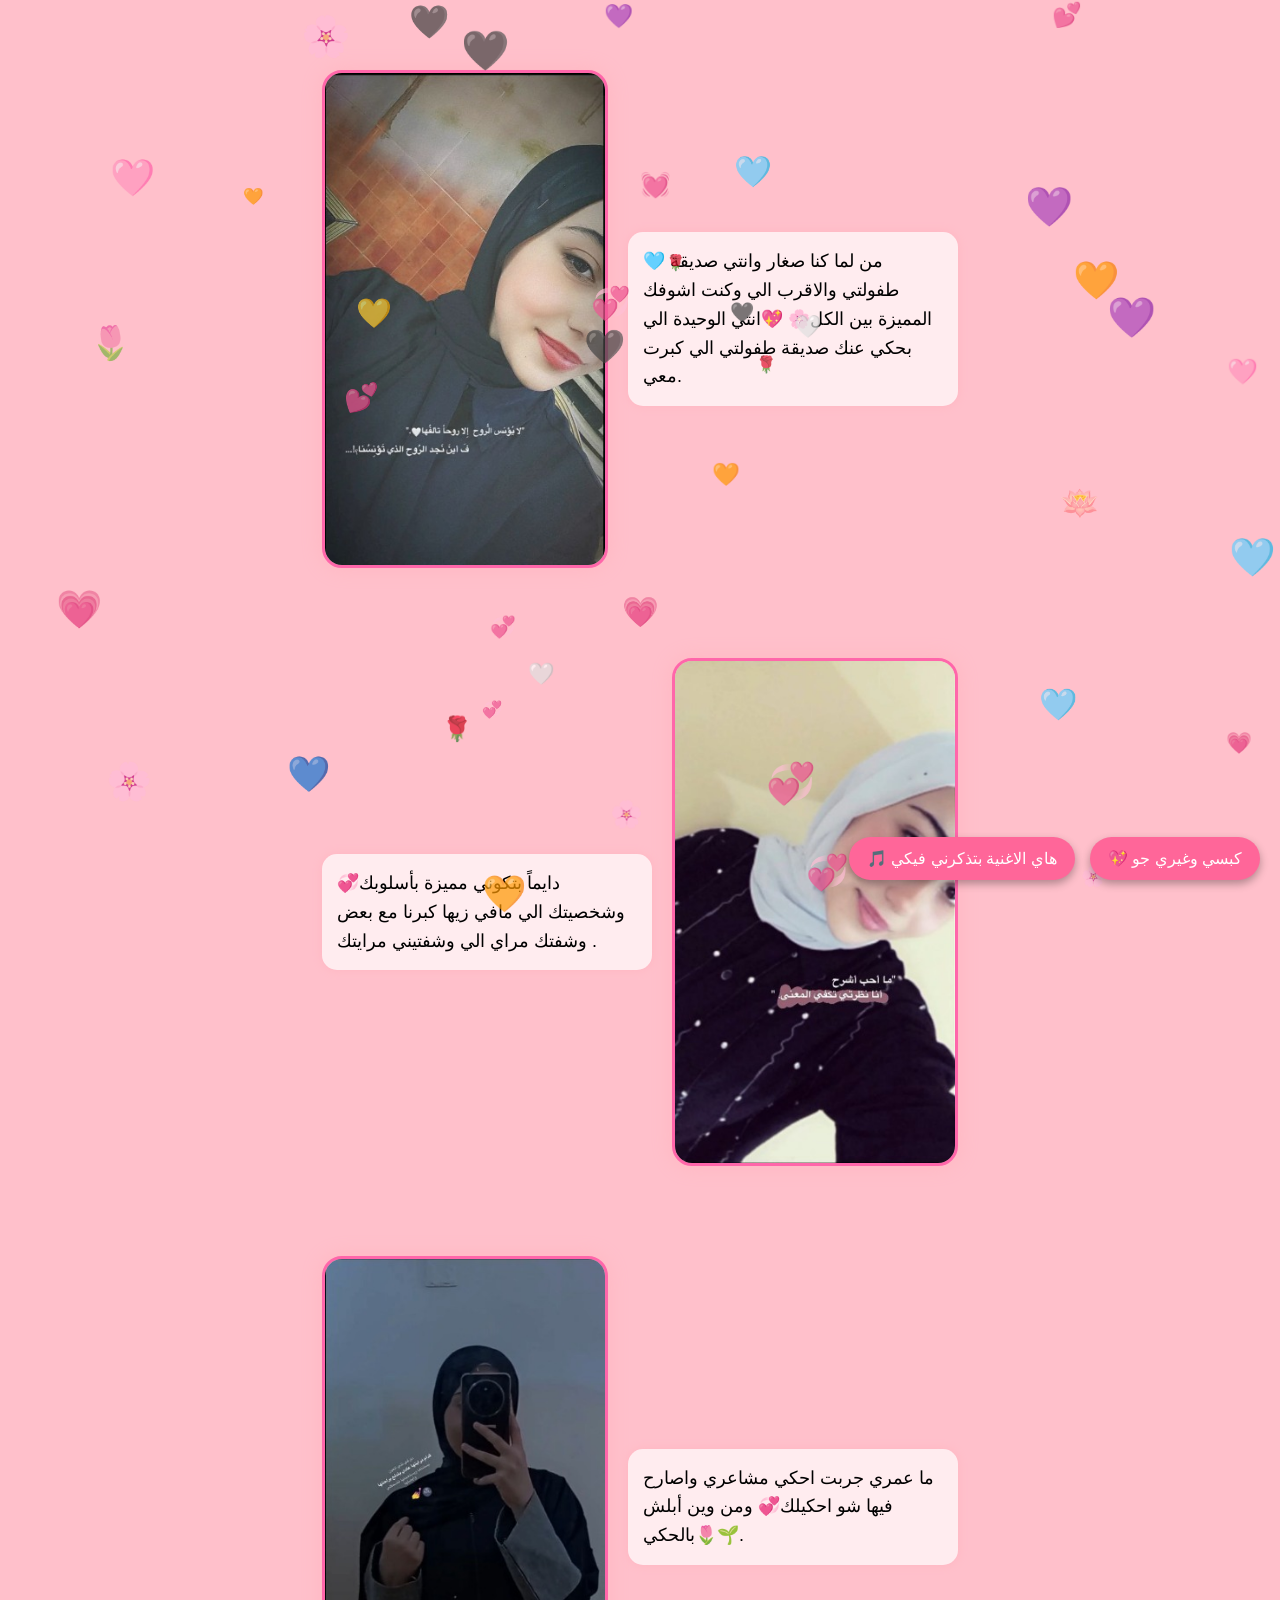
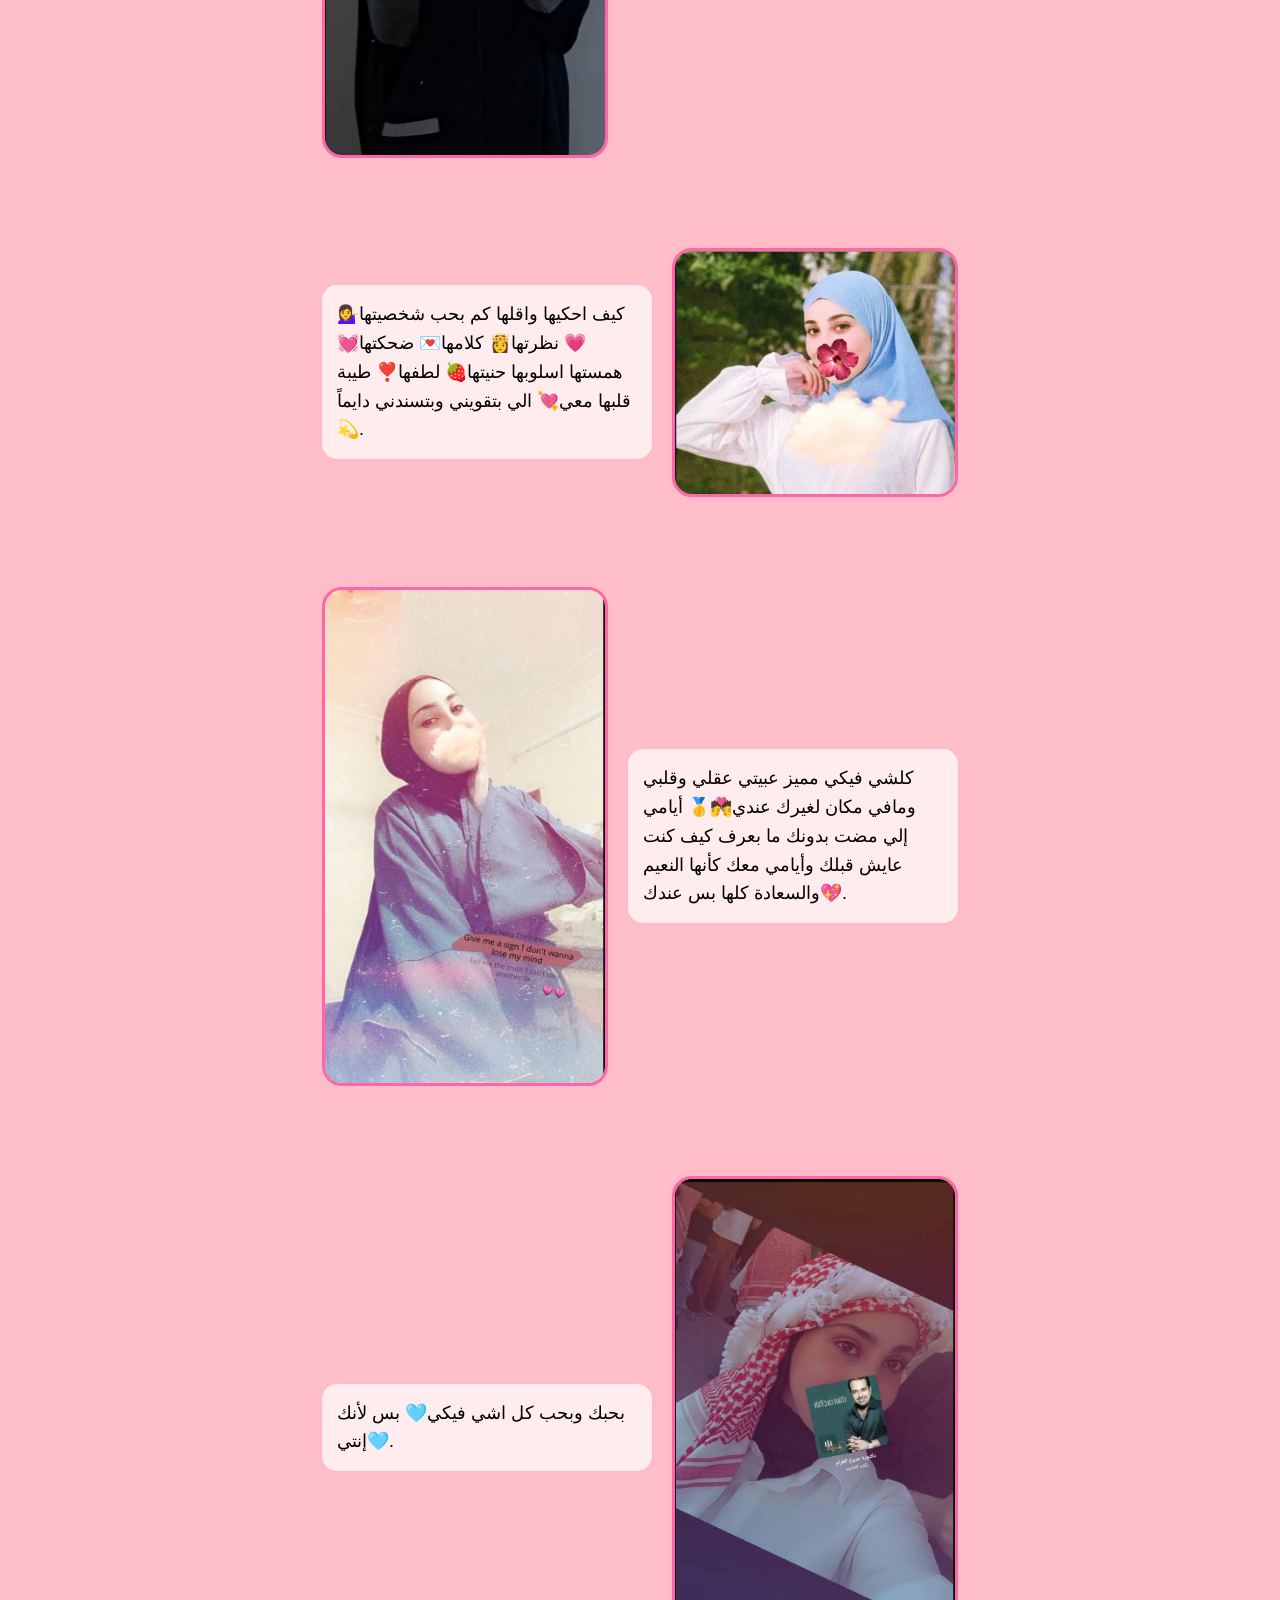
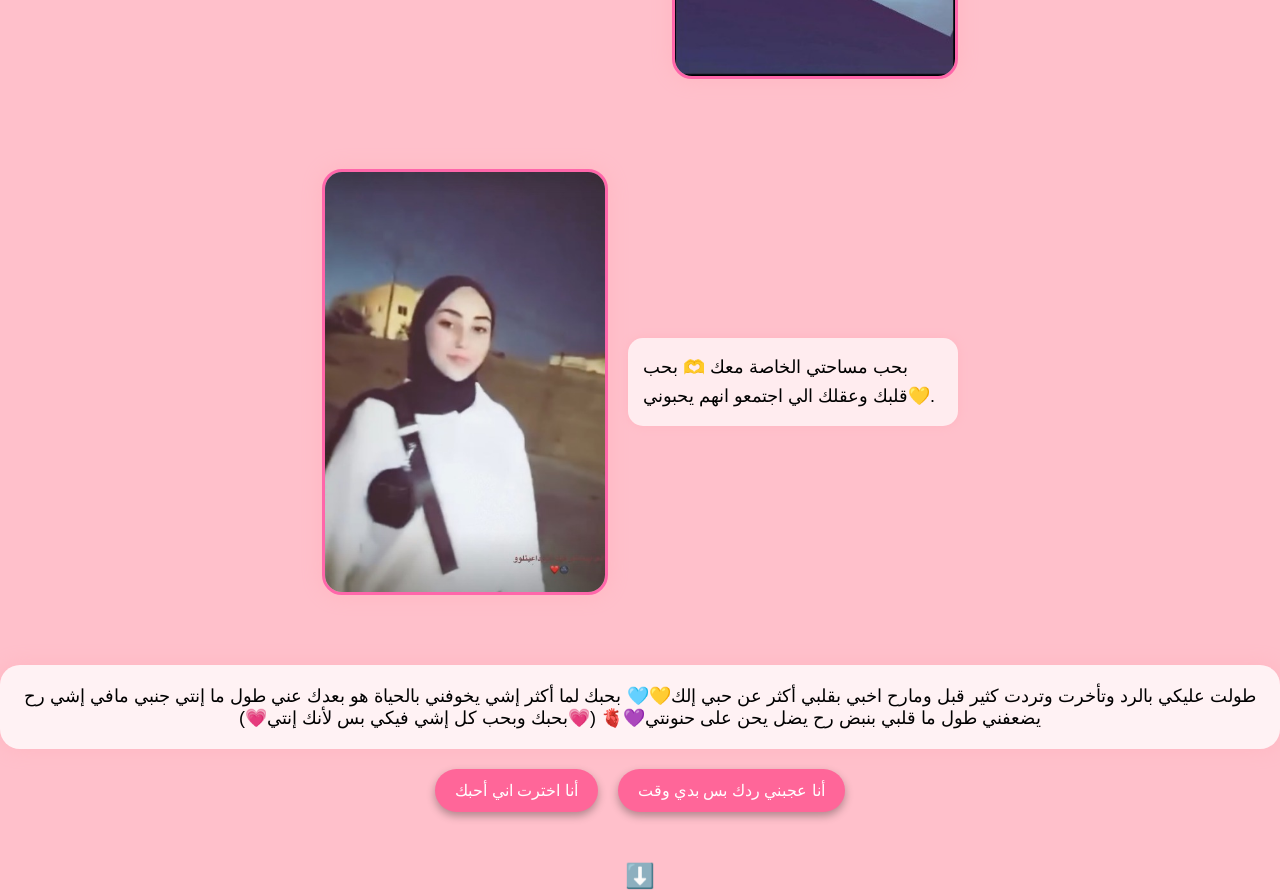
<file: index.html>
<!DOCTYPE html>
<html lang="ar"> 
<head>
<meta charset="UTF-8">
<title>💗🌸(أول هدية لأول وأخر حب بحياتي)🌸💗</title>
<style>
body {
  margin: 0;
  font-family: Arial, sans-serif;
  background-color: pink;
  overflow-x: hidden;
}

/* الخلفية المتحركة */
.background-item {
  position: absolute;
  opacity: 0.7;
  animation: float 8s linear infinite;
  pointer-events: none;
  font-size: 20px;
}
@keyframes float {
  0% { transform: translateY(-10%) scale(1); }
  50% { transform: translateY(50%) scale(1.2); }
  100% { transform: translateY(110%) scale(1); }
}

/* قسم الصور والنصوص */
.section {
  display: flex;
  align-items: center;
  justify-content: center;
  margin: 50px 0;
  padding: 20px;
  gap: 20px;
}
.section img {
  width: 280px;
  border-radius: 20px;
  box-shadow: 0 0 20px #ffb6c1;
  border: 3px solid #ff66aa;
}
.text {
  max-width: 300px;
  font-size: 18px;
  line-height: 1.6;
  background: rgba(255,255,255,0.7);
  padding: 15px;
  border-radius: 15px;
  box-shadow: 0 0 10px #ffb6c1;
}

/* البوكس الرئيسي */
.main-box {
 display: flex;
  margin: 50px auto 20px auto;
  background: rgba(255,255,255,0.8);
  padding: 20px;
  border-radius: 20px;
  text-align: center;
  box-shadow: 0 0 20px #ffb6c1;
  font-size: 18px;
}

/* الأسهم */
.arrow {
  text-align: center;
  font-size: 24px;
  margin-top: 10px;
}

/* صندوق الرد */
.response-box {
  max-width: 600px;
  margin: 10px auto 50px auto;
  background: rgba(255,255,255,0.8);
  padding: 15px;
  border-radius: 15px;
  text-align: center;
  display: none;
  box-shadow: 0 0 15px #ffb6c1;
  font-size: 18px;
}

/* الكبستين */
.choice-buttons {
  display: flex;
  justify-content: center;
  gap: 20px;
  margin-bottom: 50px;
}
.choice-buttons button {
  padding: 12px 20px;
  font-size: 16px;
  border-radius: 30px;
  border: none;
  cursor: pointer;
  background-color: #ff6699;
  color: white;
  transition: transform 0.2s, background 0.3s;
  box-shadow: 0 4px 8px rgba(0,0,0,0.3);
}
.choice-buttons button:hover {
  background-color: #ff3366;
  transform: scale(1.1);
}

/* زر الأغنية وزر الإيموجيات */
.buttons {
  position: fixed;
  bottom: 20px;
  right: 20px;
  display: flex;
  gap: 15px;
  z-index: 1000;
}
.buttons button {
  padding: 12px 18px;
  border-radius: 30px;
  font-size: 16px;
  cursor: pointer;
  box-shadow: 0 4px 8px rgba(0,0,0,0.3);
  background: #ff6699;
  color: white;
  border: none;
  transition: transform 0.2s, background 0.3s;
}
.buttons button:hover { transform: scale(1.1); background: #ff3366; }

/* إيموجيات الرش */
.emoji {
  position: absolute;
  font-size: 30px;
  opacity: 0;
  animation: fly 3s forwards;
}
@keyframes fly {
  0% { transform: scale(0.5); opacity: 1; }
  100% { transform: translateY(-150px) scale(1.5); opacity: 0; }
}
</style>
</head>
<body>

<!-- 7 صور مع نصوص -->
<div class="section">
  <img src="images/ph1.jpg" alt="صورة">
  <div class="text">🩵 من لما كنا صغار وانتي صديقة طفولتي والاقرب الي
    وكنت اشوفك المميزة بين الكل🌸
    💖انتي الوحيدة الي بحكي عنك صديقة طفولتي الي كبرت معي.</div>
</div>
<div class="section">
  <div class="text">💞دايماً بتكوني مميزة بأسلوبك وشخصيتك الي مافي زيها
    كبرنا مع بعض وشفتك مراي الي وشفتيني مرايتك .</div>
  <img src="images/ph2.jpg" alt="صورة">
</div>
<div class="section">
  <img src="images/ph3.jpg" alt="صورة">
  <div class="text">ما عمري جربت احكي مشاعري واصارح فيها شو احكيلك💞 
    ومن وين أبلش بالحكي🌷🌱.</div>
</div>
<div class="section">
  <div class="text">💁‍♀️كيف احكيها واقلها كم بحب شخصيتها💗 نظرتها👸 كلامها💌 ضحكتها💓 همستها
    اسلوبها حنيتها🍓 لطفها❣️ طيبة قلبها معي💘 الي بتقويني وبتسندني دايماً💫.</div>
  <img src="images/ph4.jpg" alt="صورة">
</div>
<div class="section">
  <img src="images/ph5.jpg" alt="صورة">
  <div class="text">كلشي فيكي مميز عبيتي عقلي وقلبي ومافي مكان لغيرك عندي💏🥇
    أيامي إلي مضت بدونك ما بعرف كيف كنت عايش قبلك
    وأيامي معك كأنها النعيم والسعادة كلها بس عندك💖.</div>
</div>
<div class="section">
  <div class="text"> بحبك وبحب كل اشي فيكي🩵
    بس لأنك إنتي🩵.</div>
  <img src="images/ph6.jpg" alt="صورة">
</div>
<div class="section">
  <img src="images/ph7.jpg" alt="صورة">
  <div class="text">بحب مساحتي الخاصة معك 🫶
    بحب قلبك وعقلك الي اجتمعو انهم يحبوني💛.</div>
</div>

<!-- البوكس -->
<div class="main-box">طولت عليكي بالرد وتأخرت وتردت كثير قبل ومارح اخبي بقلبي أكثر عن حبي إلك💛🩵
بحبك لما أكثر إشي يخوفني بالحياة هو بعدك عني
طول ما إنتي جنبي مافي إشي رح يضعفني 
طول ما قلبي بنبض رح يضل يحن على حنونتي💜🫀
(💗بحبك وبحب كل إشي فيكي بس لأنك إنتي💗)</div>

<!-- الكبستين -->
<div class="choice-buttons">
  <button id="btn1">أنا اخترت اني أحبك</button>
  <button id="btn2">أنا عجبني ردك بس بدي وقت</button>
</div>

<!-- السهم -->
<div class="arrow" id="arrow">⬇️</div>

<!-- صندوق الرد -->
<div class="response-box" id="response"></div>

<!-- زر الأغنية وزر الإيموجيات -->
<div class="buttons">
  <button id="musicBtn">🎵 هاي الاغنية بتذكرني فيكي</button>
  <button id="emojiBtn">💖 كبسي وغيري جو </button>
</div>

<audio id="song" src="Somewhere Only We Know.mp3"></audio>

<script>
// الخلفية العشوائية (قلوب + ورود)
const bgEmojis = ["🩵","💙","🩷","💛","💖","💕","🤍","🖤","🌷","🌹","🪷","🌸","💗","💓","💞","🧡","💚","💜"];
for (let i = 0; i < 40; i++) {
  const el = document.createElement('div');
  el.className = "background-item";
  el.textContent = bgEmojis[Math.floor(Math.random() * bgEmojis.length)];
  el.style.left = Math.random() * 100 + "vw";
  el.style.top = Math.random() * 100 + "vh";
  el.style.fontSize = 15 + Math.random()*25 + "px";
  el.style.animationDuration = (6 + Math.random()*6) + "s";
  document.body.appendChild(el);
}

// زر الأغنية
const musicBtn = document.getElementById("musicBtn");
const song = document.getElementById("song");
musicBtn.addEventListener("click", () => {
  if(song.paused){
    song.play();
    musicBtn.classList.add("playing");
  } else {
    song.pause();
    musicBtn.classList.remove("playing");
  }
});

// زر رش الإيموجيات
const emojiBtn = document.getElementById("emojiBtn");
const emojis = ["🩵","💙","🩷","💛","💖","💕","🤍","🖤","🌷","🌹","🪷","🌸","💗","💓","💞","🧡","💚","💙","💜"];
emojiBtn.addEventListener("click", () => {
  for(let i=0; i<50; i++){
    const emoji = document.createElement("div");
    emoji.className = "emoji";
    emoji.textContent = emojis[Math.floor(Math.random()*emojis.length)];
    emoji.style.left = Math.random() * window.innerWidth + "px";
    emoji.style.top = Math.random() * window.innerHeight + "px";
    document.body.appendChild(emoji);
    setTimeout(() => emoji.remove(), 3000);
  }
});

// الكبستين والرد
const btn1 = document.getElementById("btn1");
const btn2 = document.getElementById("btn2");
const responseBox = document.getElementById("response");
const arrow = document.getElementById("arrow");

btn1.addEventListener("click", () => {
  responseBox.textContent = "🌷🌹🪷🌸💗💓💞🩷وأنا بحبك يا كل حياتي🧡💛💚💙🩵💜";
  responseBox.style.display = "block";
  btn2.style.display = "none";
  arrow.style.display = "block";
});
btn2.addEventListener("click", () => {
  responseBox.textContent = "💓💞وقت ما بدك رح اكون موجود واسمع الي بقلبك💛🩵";
  responseBox.style.display = "block";
  btn1.style.display = "none";
  arrow.style.display = "block";
});
</script>
</body>
</html>
</file>
